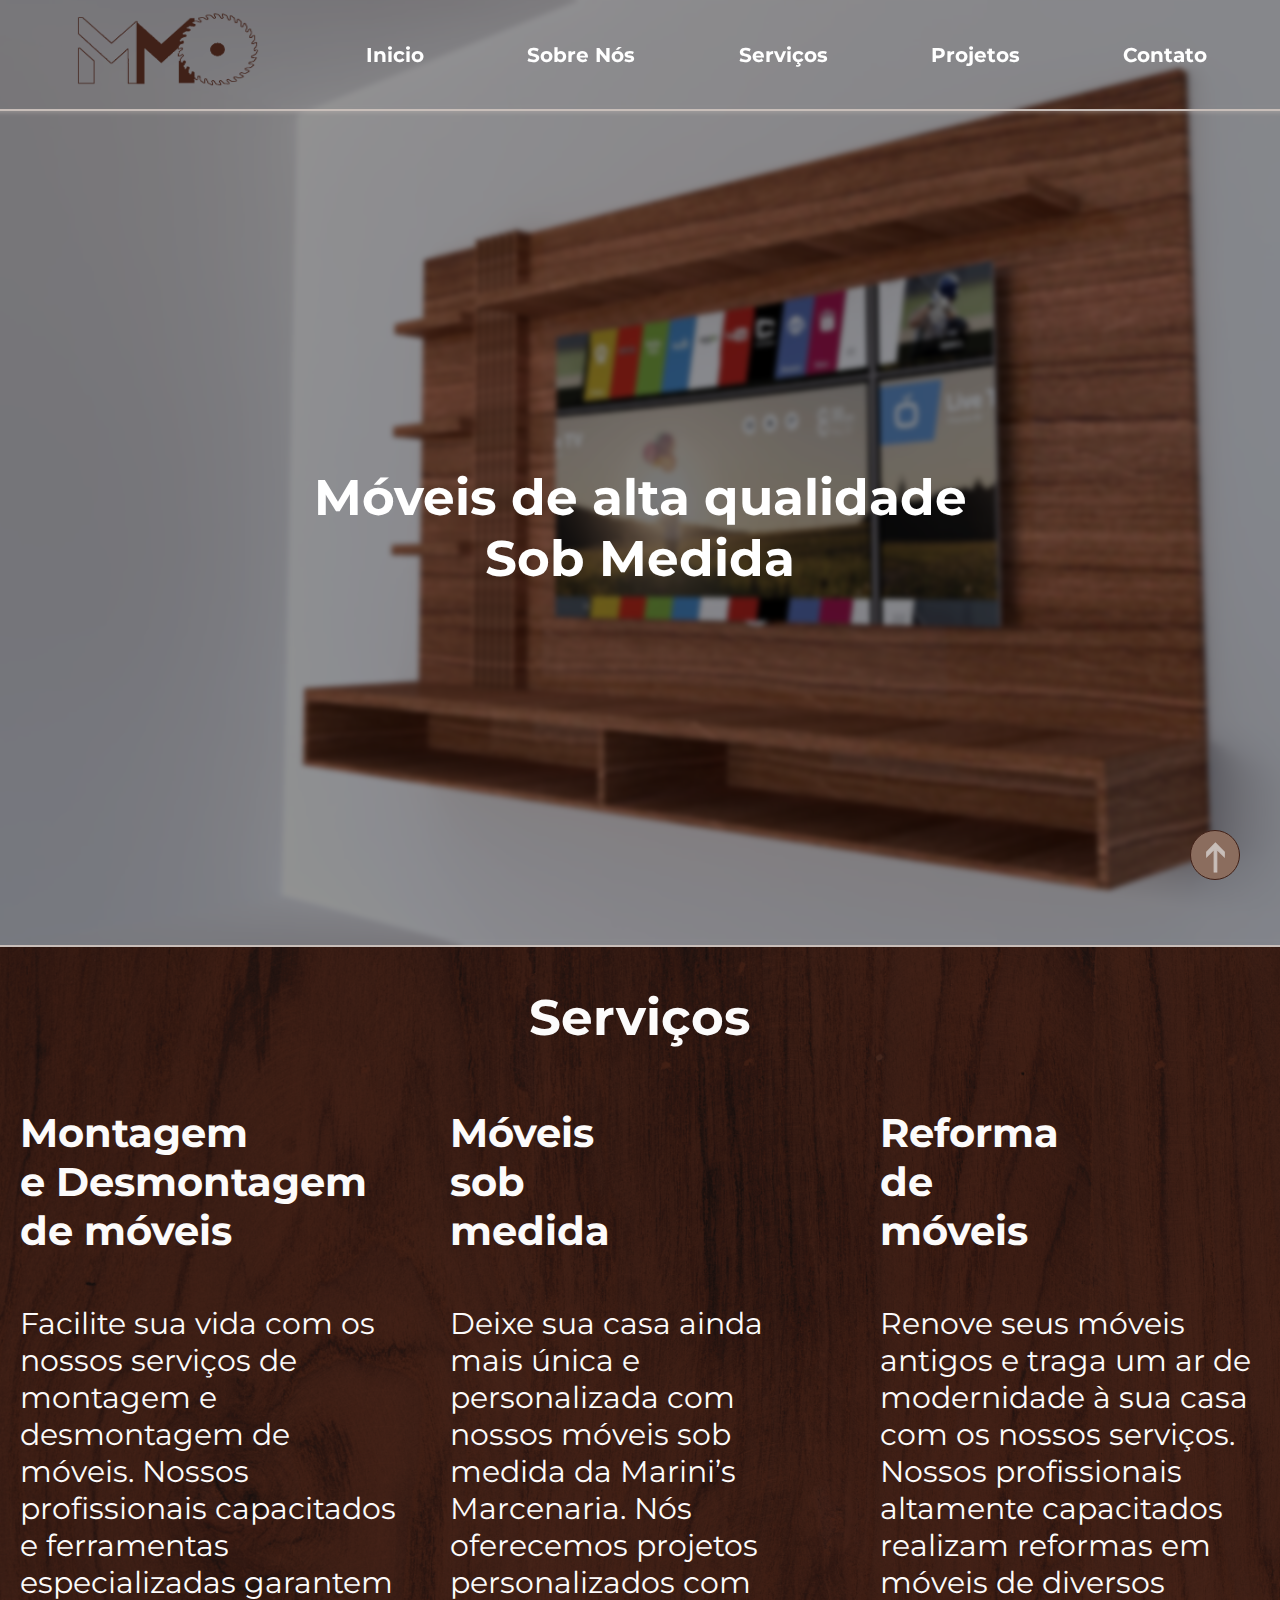
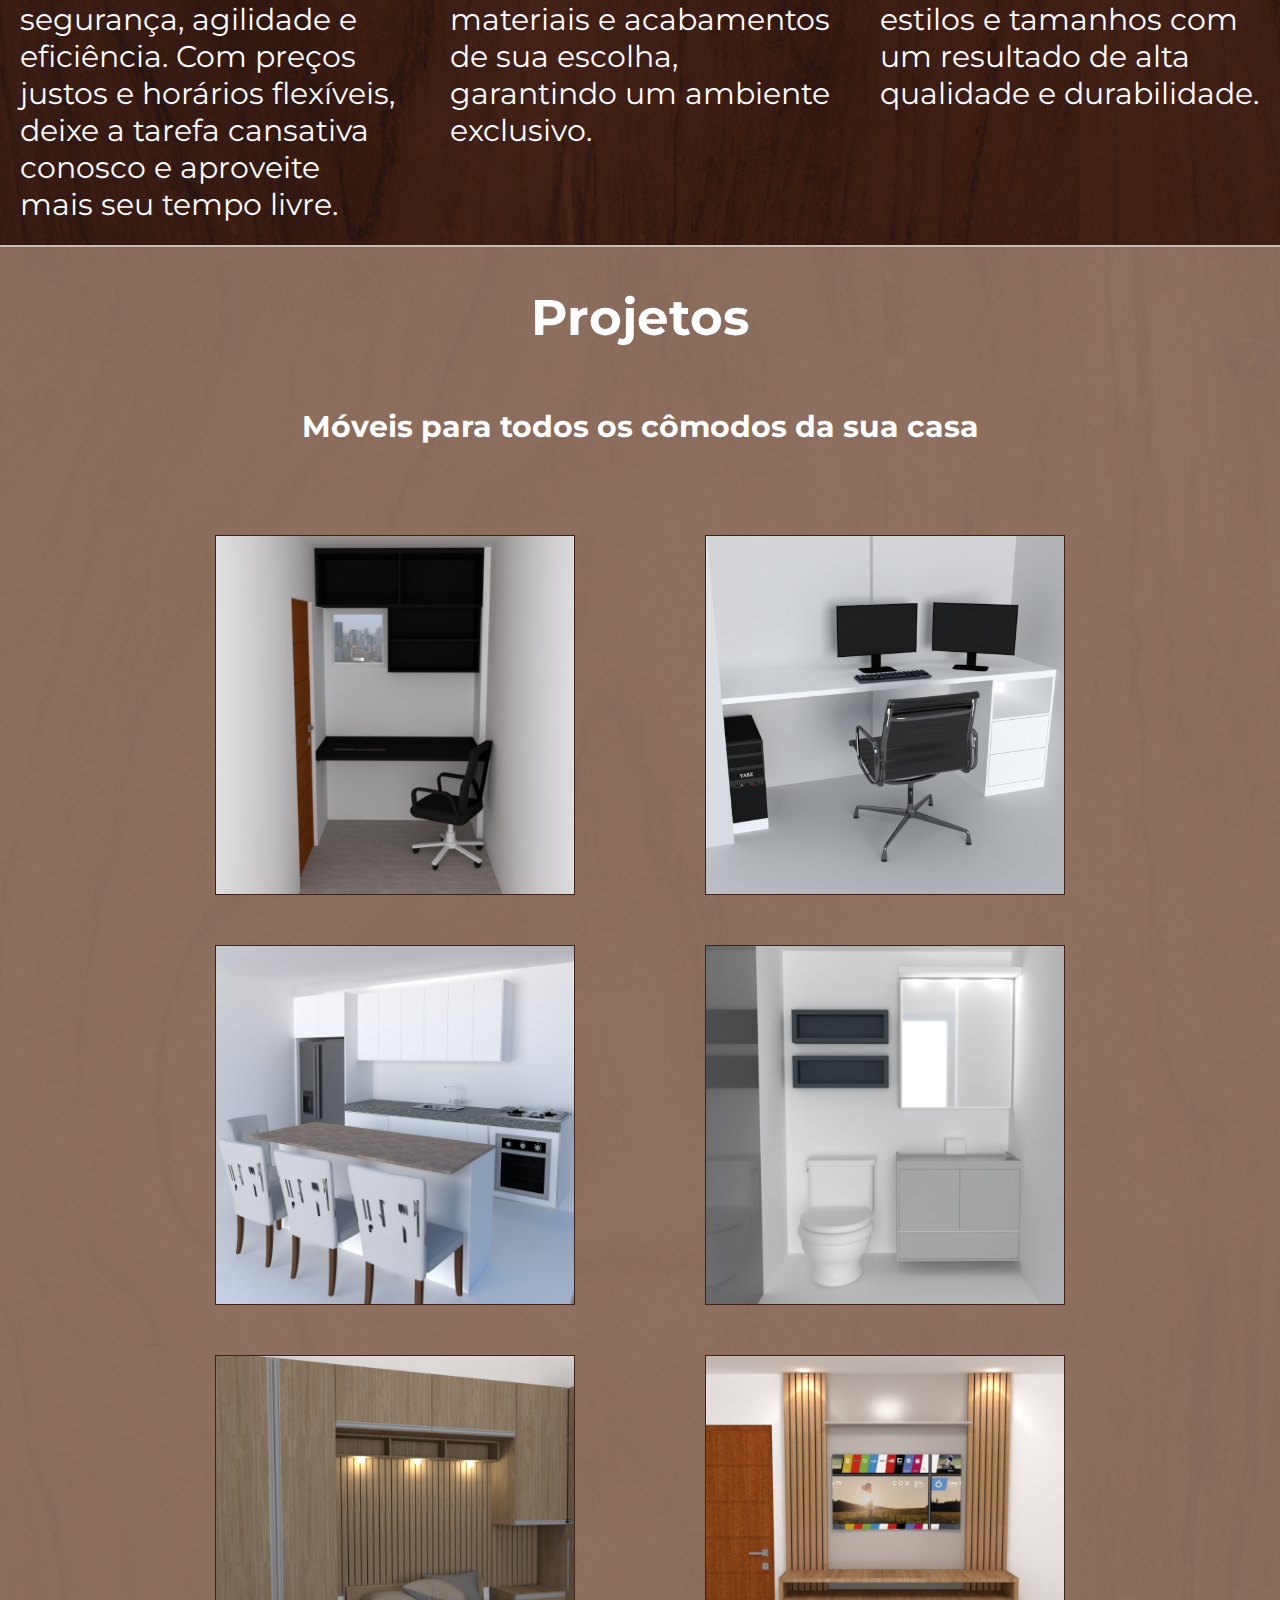
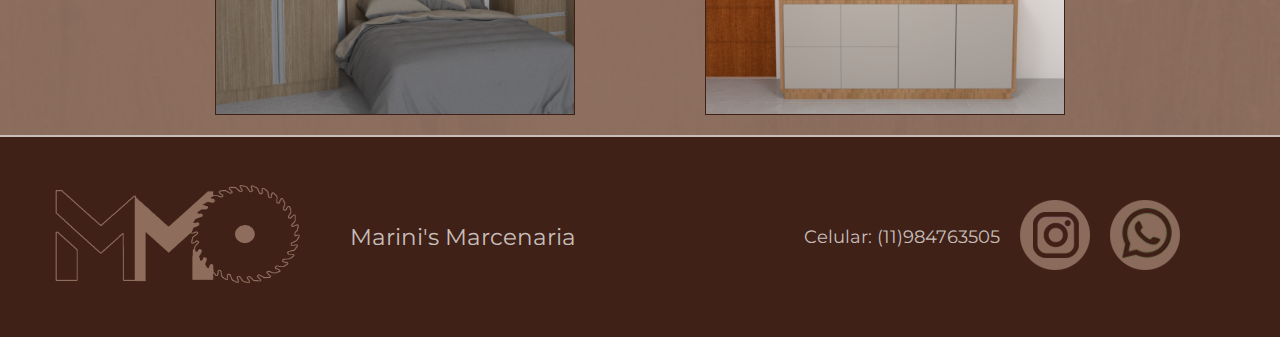
<file: index.html>
<!DOCTYPE html>
<html lang="pt-br">
<head>
    <meta charset="UTF-8">
    <meta name="viewport" content="width=device-width, initial-scale=1.0">
    <title>Marini's Marcenaria</title>
    <link href="css/style.css" rel="stylesheet">
    <link rel="icon" type="image/png" href="img/title.png"/>
    <link rel="preconnect" href="https://fonts.googleapis.com">
    <link rel="preconnect" href="https://fonts.gstatic.com" crossorigin>
    <link href="https://fonts.googleapis.com/css2?family=Montserrat:wght@400;700;900&display=swap" rel="stylesheet">
</head>
<body>
    <div class="viewport mainBG" id="home">
        <header>
            <div class="menu">
                <a href="index.html"><img src="img/Logo_nova.png" alt="Um logo que é dois Ms colados e uma serra cortando um dos M em png" width="190" height="84"></a>
                <a href="#home">Inicio</a>
                <a href="sobre_nos.html">Sobre Nós</a>
                <a href="#services">Serviços</a>
                <a href="#project">Projetos</a>
                <a href="contato.html">Contato</a>
            </div>
        </header>
        <div id="background">
            <div class="giantText">
                <h1>Móveis de alta qualidade</h1>
                <h1>Sob Medida</h1>
            </div>
        </div>
    </div>
    <div class="viewport secondaryBG image-background" id="services">
        <div>
            <h1 class="title">Serviços</h1>
            <div id="text">
                <div class="content">
                    <h2>Montagem 
                    e Desmontagem 
                    de móveis</h2>
                    <p>Facilite sua vida com 
                        os nossos serviços de 
                        montagem e desmontagem 
                        de móveis. Nossos 
                        profissionais capacitados e
                        ferramentas especializadas 
                        garantem segurança, 
                        agilidade e eficiência. Com
                        preços justos e 
                        horários flexíveis, deixe a
                        tarefa cansativa conosco e 
                        aproveite mais seu 
                        tempo livre.</p>
                </div>
                <div class="content">
                    <h2>Móveis 
                        sob 
                        medida
                    </h2>
                    <p>Deixe sua casa ainda 
                        mais única e 
                        personalizada com 
                        nossos móveis 
                        sob medida da 
                        Marini’s Marcenaria. 
                        Nós oferecemos 
                        projetos personalizados 
                        com materiais e 
                        acabamentos de 
                        sua escolha, garantindo 
                        um ambiente exclusivo. </p>
                </div>
                <div class="content">
                    <h2>Reforma
                        de
                        móveis
                    </h2>
                    <p> Renove seus móveis antigos e traga um ar 
                        de modernidade à sua casa com os nossos serviços. 
                        Nossos profissionais altamente capacitados 
                        realizam reformas em móveis de diversos 
                        estilos e tamanhos com um resultado de alta 
                        qualidade e durabilidade.</p>
                </div>
            </div>
        </div>
    </div>
    <div class="viewport mainBG image-background-2">
        <div id ="project">
            <h1 class="title">Projetos</h1>
            <h2 class="subtitle">Móveis para todos os cômodos da sua casa</h2>
                <div class="grid">
                    <div class="photos">
                        <img src="img/Projects/Escritorio.png" alt="Uma imgem de um escritorio com moveis feitos de madeira mdf preta em um predio com visão da cidade">
                        <p>Escritório</p>
                    </div>
                    <div class="photos">
                        <img src="img/Projects/Pc.png" alt="Uma escrivaninha feita de madeira mdf branco com um computador e uma cadeira">
                        <p>Escrivaninha</p>
                    </div>
                    <div class="photos">
                        <img src="img/Projects/Cozinha.png" alt="Uma imagem de uma cozinha com armarios de madeira mdf branco com uma ilha no meio e quatro cadeiras ">
                        <p>Cozinha</p>
                    </div>
                    <div class="photos">
                        <img src="img/Projects/Banheiro.png" alt="Uma imagem de um banheiro com um gabinete de pia de cor cinza claro do lado tem dois nichos azuis embaixo deles um vaso sanitario">
                        <p>Banheiro</p>
                    </div>
                    <div class="photos">
                        <img src="img/Projects/Quarto.png" alt="Uma imagem de um quarto e um grande guarda roupa feito de madeira mdf carvalho">
                        <p>Quarto</p>
                    </div>
                    <div class="photos">
                        <img src="img/Projects/Raque.png" alt="Uma imagem de um raque feito de mdf carvalho e gavetas cinzas e um ripado">
                        <p>Sala de estar</p>
                    </div>
                    
                </div>

        </div>
    </div>
    <footer class="footer secondaryBG">
            <div class="left-side">
                <a href="#"><img src="img/Logo_nova2.png" alt="Um logo que é dois Ms colados e uma serra cortando um dos M em png" width="350" height="180"></a>
                <h2>Marini's Marcenaria</h2>
            </div>
            <div class="right-side">
                <p>Celular: (11)984763505</p>
                <div id="insta">
                    <a><img src="img/Insta_noselect.png" alt="Logo instagram"></a>
                    <a href="https://www.instagram.com/marinismarcenaria/" target="_blank" class="top-image"><img src="img/Insta_selecionado.png" alt="Logo instagram"></a>
                </div>
                    <div id="zap">
                    <a><img src="img/zap_noselect.png" alt="Logo Whatsapp"></a>
                    <a href="https://wa.me/+5511984763505" target="_blank" class="top-image"><img src="img/zap_selecionado.png" alt="Logo Whatsapp"></a>
                </div>
            </div>
    </footer>
    <a href="#" id="arrow"><span>↑</span></a>
</body>
</html>
</file>
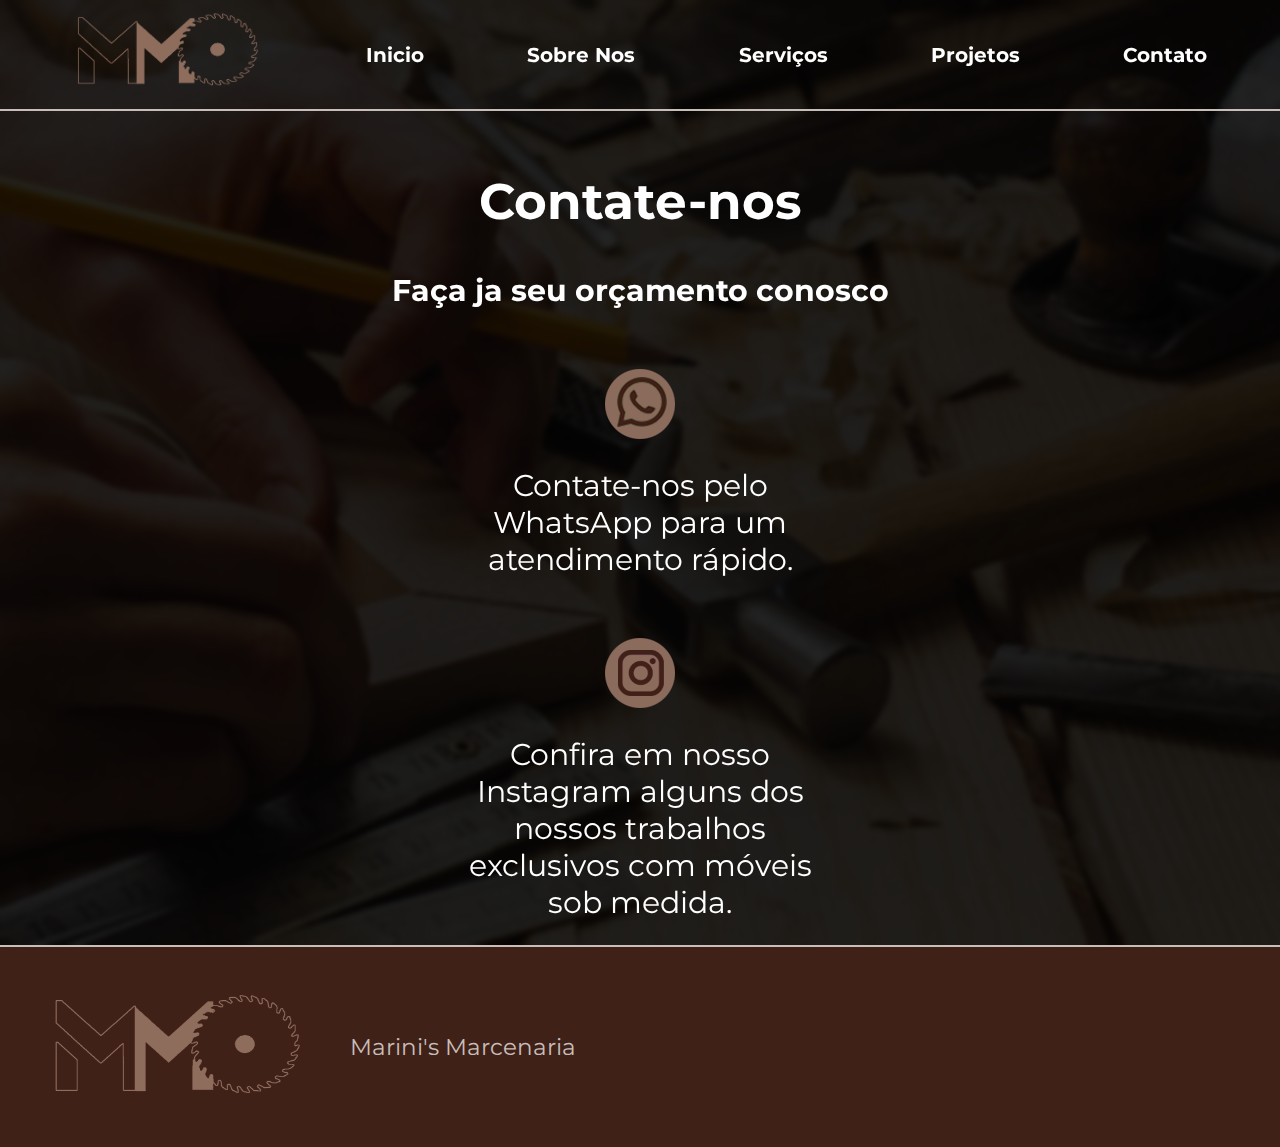
<file: contato.html>
<!DOCTYPE html>
<html lang="pt-br">
<head>
    <meta charset="UTF-8">
    <meta http-equiv="X-UA-Compatible" content="IE=edge">
    <meta name="viewport" content="width=device-width, initial-scale=1.0">
    <title>Contato</title>
    <link href="css/style.css" rel="stylesheet">
    <link rel="icon" type="image/png" href="img/title.png"/>
    <link rel="preconnect" href="https://fonts.googleapis.com">
    <link rel="preconnect" href="https://fonts.gstatic.com" crossorigin>
    <link href="https://fonts.googleapis.com/css2?family=Montserrat:wght@400;700;900&display=swap" rel="stylesheet">
</head>
<body>
    <div class="viewport mainBG" id="home-contact">
        <header>
            <div class="menu">
                <a href="index.html"><img src="img/Logo_nova3.png" alt="Um logo que é dois Ms colados e uma serra cortando um dos M em png" width="190" height="84"></a>
                <a href="index.html">Inicio</a>
                <a href="sobre_nos.html">Sobre Nos</a>
                <a href="index.html#services">Serviços</a>
                <a href="index.html#project">Projetos</a>
                <a href="#">Contato</a>
            </div>
        </header>
        <div class="background-contact">
            <h1 class="title">Contate-nos</h1>
            <p class="subtitle">Faça ja seu orçamento conosco</p>
            <div id="text">
                <div class="content">
                    <div id="zap">
                        <img src="img/zap_noselect.png" alt="Logo Whatsapp">
                        <a href="https://wa.me/+5511984763505" target="_blank" class="top-image"><img src="img/zap_selecionado.png" alt="Logo Whatsapp"></a>
                        <p>Contate-nos pelo WhatsApp para um atendimento rápido.</p>
                    </div>
                </div>
                <div class="content">
                    <div id="insta">
                        <img src="img/Insta_noselect.png" alt="Logo instagram">
                        <a href="https://www.instagram.com/marinismarcenaria/" target="_blank" class="top-image"><img src="img/Insta_selecionado.png" alt="Logo instagram"></a>
                        <p>Confira em nosso Instagram alguns dos nossos trabalhos exclusivos com móveis sob medida. </p>
                    </div>
                </div>
            </div>
        </div>
    </div>
    <footer class="footer secondaryBG">
        <div class="left-side">
            <a href="#"><img src="img/Logo_nova2.png" alt="Um logo que é dois Ms colados e uma serra cortando um dos M em png" width="350" height="180"></a>
            <h2>Marini's Marcenaria</h2>
        </div>
    </footer>    
</body>
</html>
</file>
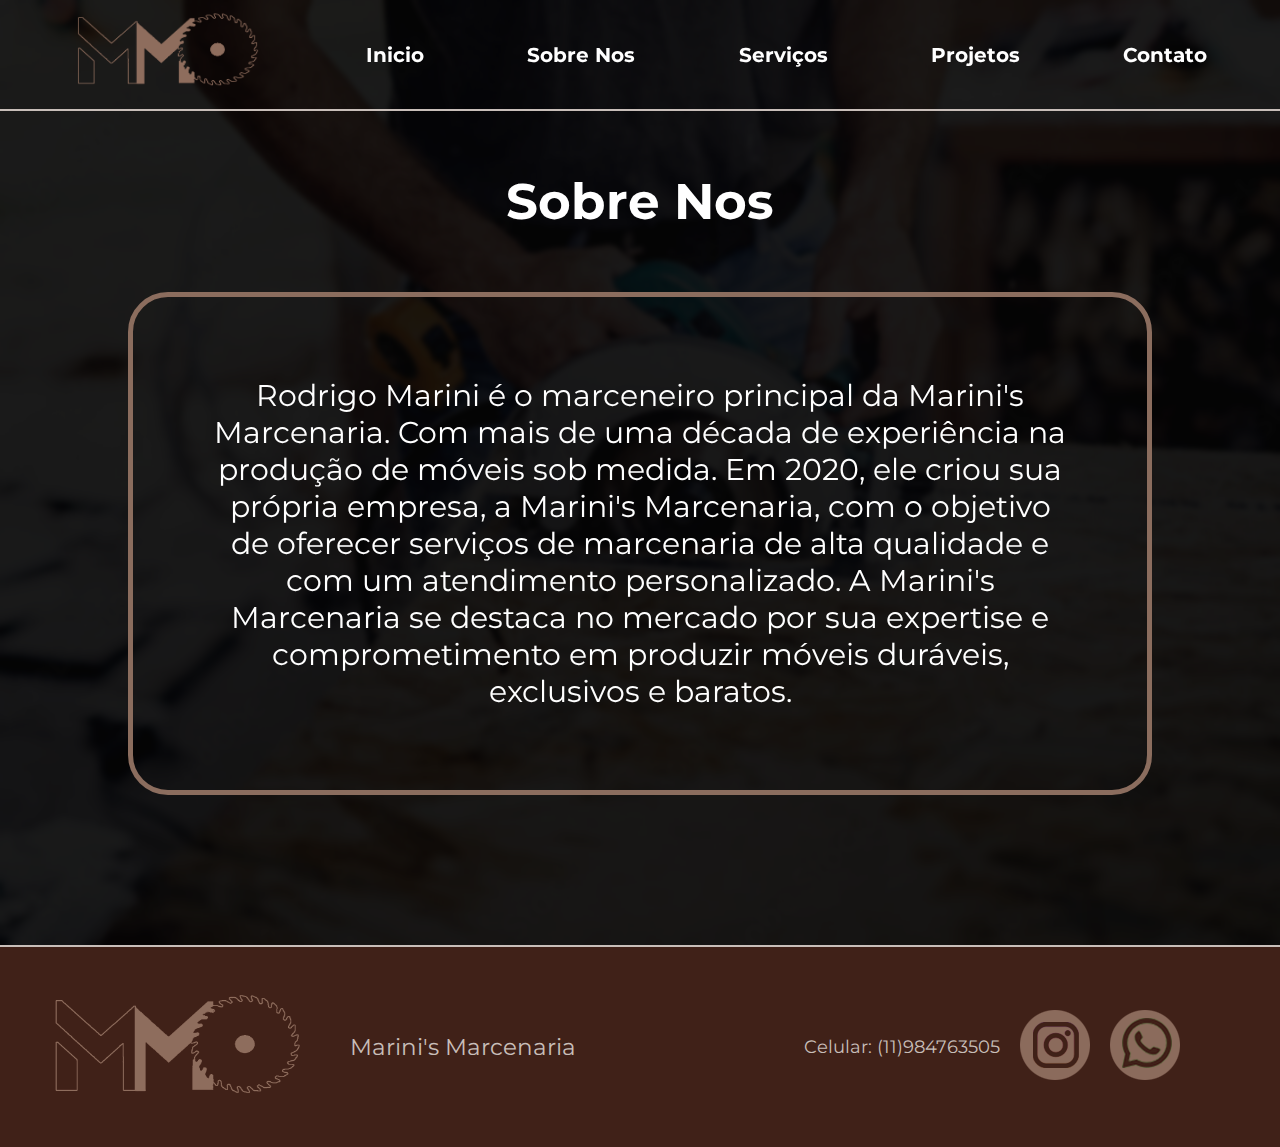
<file: sobre_nos.html>
<!DOCTYPE html>
<html lang="pt-br">
<head>
    <meta charset="UTF-8">
    <meta http-equiv="X-UA-Compatible" content="IE=edge">
    <meta name="viewport" content="width=device-width, initial-scale=1.0">
    <title>Sobre Nos</title>
    <link href="css/style.css" rel="stylesheet">
    <link rel="icon" type="image/png" href="img/title.png"/>
    <link rel="preconnect" href="https://fonts.googleapis.com">
    <link rel="preconnect" href="https://fonts.gstatic.com" crossorigin>
    <link href="https://fonts.googleapis.com/css2?family=Montserrat:wght@400;700;900&display=swap" rel="stylesheet">
</head>
<body>
    <div class="viewport mainBG" id="home-about">
        <header>
            <div class="menu">
                <a href="index.html"><img src="img/Logo_nova3.png" alt="Um logo que é dois Ms colados e uma serra cortando um dos M em png" width="190" height="84"></a>
                <a href="index.html">Inicio</a>
                <a href="#">Sobre Nos</a>
                <a href="index.html#services">Serviços</a>
                <a href="index.html#project">Projetos</a>
                <a href="contato.html">Contato</a>
            </div>
        </header>
        <div class="background-about">
            <h1 class="title">Sobre Nos</h1>
            <div class="about">
                <p>Rodrigo Marini é o marceneiro principal da Marini's Marcenaria. Com mais de uma década de experiência na produção de móveis sob medida. Em 2020, ele criou sua própria empresa, a Marini's Marcenaria, com o objetivo de oferecer serviços de marcenaria de alta qualidade e com um atendimento personalizado. A Marini's Marcenaria se destaca no mercado por sua expertise e comprometimento em produzir móveis duráveis, exclusivos e baratos.</p>
            </div>
        </div>
    </div>
    <footer class="footer secondaryBG">
            <div class="left-side">
                <a href="#"><img src="img/Logo_nova2.png" alt="Um logo que é dois Ms colados e uma serra cortando um dos M em png" width="350" height="180"></a>
                <h2>Marini's Marcenaria</h2>
            </div>
            <div class="right-side">
                <p>Celular: (11)984763505</p>
                <div id="insta">
                    <a><img src="img/Insta_noselect.png" alt="Logo instagram"></a>
                    <a href="https://www.instagram.com/marinismarcenaria/" target="_blank" class="top-image"><img src="img/Insta_selecionado.png" alt="Logo instagram"></a>
                </div>
                    <div id="zap">
                    <a><img src="img/zap_noselect.png" alt="Logo Whatsapp"></a>
                    <a href="https://wa.me/11984763505" target="_blank" class="top-image"><img src="img/zap_selecionado.png" alt="Logo Whatsapp"></a>
                </div>
            </div>
    </footer>
</body>
</html>
</file>
<file: css/style.css>
*{
    margin: 0;
    padding: 0;   
    box-sizing: border-box; 
	border: 0;
	font-size: 100%;
	font: inherit;
	vertical-align: baseline;
    /*border: dashed 2px blue;*/
}
/*font-family: 'Montserrat', sans-serif;*/

html {
    font-size: 62.5%;
    scroll-behavior: smooth;
}

h1 {
    font-family: 'Montserrat', sans-serif;
    font-size: 5rem;
}

h2 {
    font-family: 'Montserrat', sans-serif;
    font-size: 2.3rem;
}

h3 {
    font-size: 1.5rem;
}
body {
    font-family: 'Montserrat', sans-serif;
    font-size: 1.6rem;
    padding: 0px 150px 0px 150px;
    background-color: #c8beb9;
    color: #fff;
}

.mainBG {
    background-color: #8b6d5e;
}

.secondaryBG {
    background-color: #402118;
}

.viewport {
    min-height: 100vh;
}

#home {
    background-image: url("../img/Painel_Tv.png");
    background-color: rgba(0, 0, 0, 0.432);
    background-blend-mode: multiply;
    background-position: center;
    background-repeat: no-repeat;
    background-size: cover;
    animation: changeBgImage 20s infinite;
    border-bottom: 2px solid #c8beb9;	
}

@keyframes changeBgImage {
    0% { background-image: url('../img/Painel_Tv.png'); }
    20% { background-image: url('../img/Balcao_Sala.jpg'); }
    40% { background-image: url('../img/Banheiro.png'); }
    60% { background-image: url('../img/Armario_Superior.png'); }
    80% { background-image: url('../img/Cozinha.png'); }
    100% { background-image: url('../img/Painel_Tv.png'); }
}

.menu {
    padding-top: 10px;
    padding-bottom: 10px;
    display: flex;
    justify-content:space-evenly;
    align-items: center;
    font-size: 2rem;
    border-bottom: 2px solid #c8beb9;
    backdrop-filter: blur(2.5px);
}

.menu a {
    padding: 0px 30px;
    text-decoration: none;
    color: #fff;
    font-weight: bold;
    justify-content: space-between;
    transition: color .5s;
}
.menu a:hover {
    color: #402118;
}

#background {
    height: 834px;
    backdrop-filter: blur(2.5px);
    text-align: center;
    cursor: pointer;
}

.giantText {
    font-weight: bold;
    font-size: 5rem;
    position: absolute;
    top: 50%;
    left: 50%;
    transform: translate(-50%, -50%);
    z-index: 2;
    width: 80%;
    padding: 20px;
    text-align: center;
    user-select: none;
}

.image-background {
    background-image: url("../img/Wood.jpg");
    background-blend-mode: multiply;
    background-size: cover;
    opacity: 95%;
    border-bottom: 2px solid #c8beb9;
}

.title{
    font-weight: bold;
    display: flex;
    justify-content: center;
    font-size: 5rem;
    padding: 40px 0px 60px 0px;
}

.subtitle {
    text-align: center;
    font-weight: bold;
    display: flex;
    justify-content: center;
    font-size: 3rem;
    padding: 0px 0px 60px 0px;
}

#text {
    display: flex;
    justify-content: space-between;
    padding: 0px 100px 30px 100px;
    font-size: 3rem;
}
.content {
    max-width: 380px;
    padding-bottom: 20px;
    position: relative;
}

.content::after {
    content: '';
    position: absolute;
    bottom: 0;
    left: 50%;
    height: 2px;
    width: 0%;
    background-color: #c8beb9;
    transition: .3s;
}

.content:hover::after {
    width: 100%;
    left: 0%;
}


.content h2 {
    height: 197px;
    font-weight: bold;
    font-size: 4rem;
    padding-bottom: 30px;
    white-space:pre-line;
}

.image-background-2 {
    background-image: url("../img/Madeira.png");
    background-size: cover;
}
.grid {
    padding: 0px 100px 20px 100px;
    display: grid;
    grid-template-columns: repeat(auto-fit, minmax(360px, 1fr));
    overflow: hidden;
    border-bottom: 2px solid #c8beb9;
}



#project .title {
    padding: 40px 0px 60px 0px;
}

.photos {
    position: relative;
    height: 360px;
    width: 360px;
    display: flex;
    justify-content: center;
    margin-bottom: 94px;
    cursor: pointer;
    user-select: none;
    margin: 30px auto 20px auto;
}

.photos p {
    display: flex;
    position: absolute;
    left: 50%;
    top: 50%;
    transform: translate(-50%, -50%);
    text-align: center;
    font-size: 3rem;
    justify-content: center;
    align-items: center;
    font-weight: 800;
    opacity: 0;
    transition: opacity .5s;
}

.photos:hover > p {
    opacity: 1;
    z-index: 5;
}

.photos:hover > img {
    z-index: 3;
    opacity: 1;
    mix-blend-mode: multiply;
    transform: scale(1.1);
}

.photos img {
    transition: .5s;
    border: solid #402118 1px;
}
footer {
    min-height: 200px;
    display: flex;
    align-items: center;
    justify-content: space-between;
}


.left-side {
    text-align: center;
    font-size: 2.3rem;
}

.right-side {
    padding-right: 80px;
    justify-content: space-evenly;
    font-size: 1.8rem;
}

.right-side p, .right-side a {
    padding-right: 20px;
}

.left-side, .right-side {
    display: flex;
    align-items: center;
    color: #c8beb9;
    font-weight: 400;
}

#insta, #zap{
    position: relative;
}

.top-image {
    opacity: 0;
    position: absolute;
    top: 0;
    left: 0;
    z-index: 1;
    transition: opacity 0.3s;
}

#insta:hover .top-image, #zap:hover .top-image{
    opacity: 1;
}

#arrow{
    position: fixed;
    bottom: 20px;
    right: 40px;
    background-color: #8b6d5e;
    width: 50px;
    height: 50px;
    display: flex;
    justify-content: center;
    align-items: center;
    border-radius: 50%;
    font-size: 4.5rem;
    border: 0.1rem solid #402118;
    -webkit-text-stroke: 0.1rem;
    z-index: 3;
    transition: background-color .5s;
    text-decoration: none;
    color: #c8beb9;
    padding-bottom: 7px;
    user-select: none;
}

#arrow span {
    transform: scaleY(1.5)
}

#arrow:hover {
    background-color: #402118;
}

.background-about, .background-contact {
    min-height: 834px;
    backdrop-filter: blur(2.5px);
    text-align: center;
    cursor: pointer;
    position: relative;
}

.about{
    display: flex;
    justify-content: center;
    align-items: center;
    max-height: fit-content;
    width: 80%;
    padding: 30px;
    margin: 20px auto;
    font-size: 3rem;
    text-align: center;
    border-radius: 40px;
    border: 5px solid #8b6d5e;
}

.about p {
    padding: 50px;
}

.background-about .title, .background-contact .title{
    font-weight: bold;
    display: flex;
    justify-content: center;
    font-size: 5rem;
    padding: 60px 0px 40px 0px ;
}

#home-about {
    background-image: url("../img/Marceneiro.png");
    background-color: rgba(0, 0, 0, 0.432);
    background-blend-mode: multiply;
    background-position: center;
    background-repeat: no-repeat;
    background-size: cover;
    border-bottom: 2px solid #c8beb9;
}

#text #zap .top-image, #text #insta .top-image {
    position:absolute;
    left: 50%;
    transform: translate(-50%);
}

.background-contact #text {
    display: grid;
    justify-content: center;
}

.background-contact .content {
    padding-top: 40px;
    max-height: 350px;
}

.background-contact img {
    padding-bottom: 20px;
}

#home-contact {
    background-image: url("../img/Woodwork.jpg");
    background-color: rgba(0, 0, 0, 0.863);
    background-blend-mode: multiply;
    background-position: center;
    background-repeat: no-repeat;
    background-size: cover;
    border-bottom: 2px solid #c8beb9;
}
#text #zap a, #text #insta a{
    display: block;
    height: 100%;
    width: 100%;
}

.background-contact .subtitle {
    padding: 0px 0px 20px 0px;
}

@media screen and (max-width: 1300px) {
    body {
        padding: 0;
    }

    #text {
        padding: 0 20px;
    }
    .grid {
        width: 100%;
        padding: 0 150px;
    }
}

@media screen and (max-width: 1200px) {
    #text {
        flex-flow: column nowrap;
        justify-content: center;
        align-items: center;
        text-align: center;
        padding-bottom: 50px;
    }
    #text .content {
        padding-bottom: 50px;
    }
    #services #text .content {
        margin-bottom: 30px;
    }
    .content h2 {
        padding-bottom: 12px;
        height: auto;
    }
    html,body {
        overflow-x: hidden;
    }
}

@media screen and (max-width: 1075px) {
    .grid {
        width: 100%;
        padding: 0;
    }
}

@media screen and (max-width: 870px) {
    .menu, .menu a{
      display: block;
      width: 100%;
      text-align: center;
      padding-top: 20px;
    }
    .grid {
        padding: 0 80px;
    }

    footer {
        display: flex;
        flex-flow: column nowrap;
        align-items: center;
        justify-content: center;
        text-align: center;
    }
    .left-side, .right-side {
        display: flex;
        flex-flow: column nowrap;
        justify-content: center;
        align-items: center;
        text-align: center;
        padding-bottom: 50px;
    }
    .right-side {
        flex-flow: row;
        padding: 0;
    }

    .right-side img {
        height: 50px;
        width: 50px;
    }

    .about p {
        font-size: 2.5rem;
        padding: 0
    }
  }
  
  @media screen and (max-width: 600px) {
    .grid {
        padding: 0;
    }
}
  @media screen and (max-width: 450px) {
    .about p {
        font-size: 2.3rem;
        padding: 0;
    }

    #arrow {
        bottom: 50px;
        right: 10px;
    }
}
</file>
